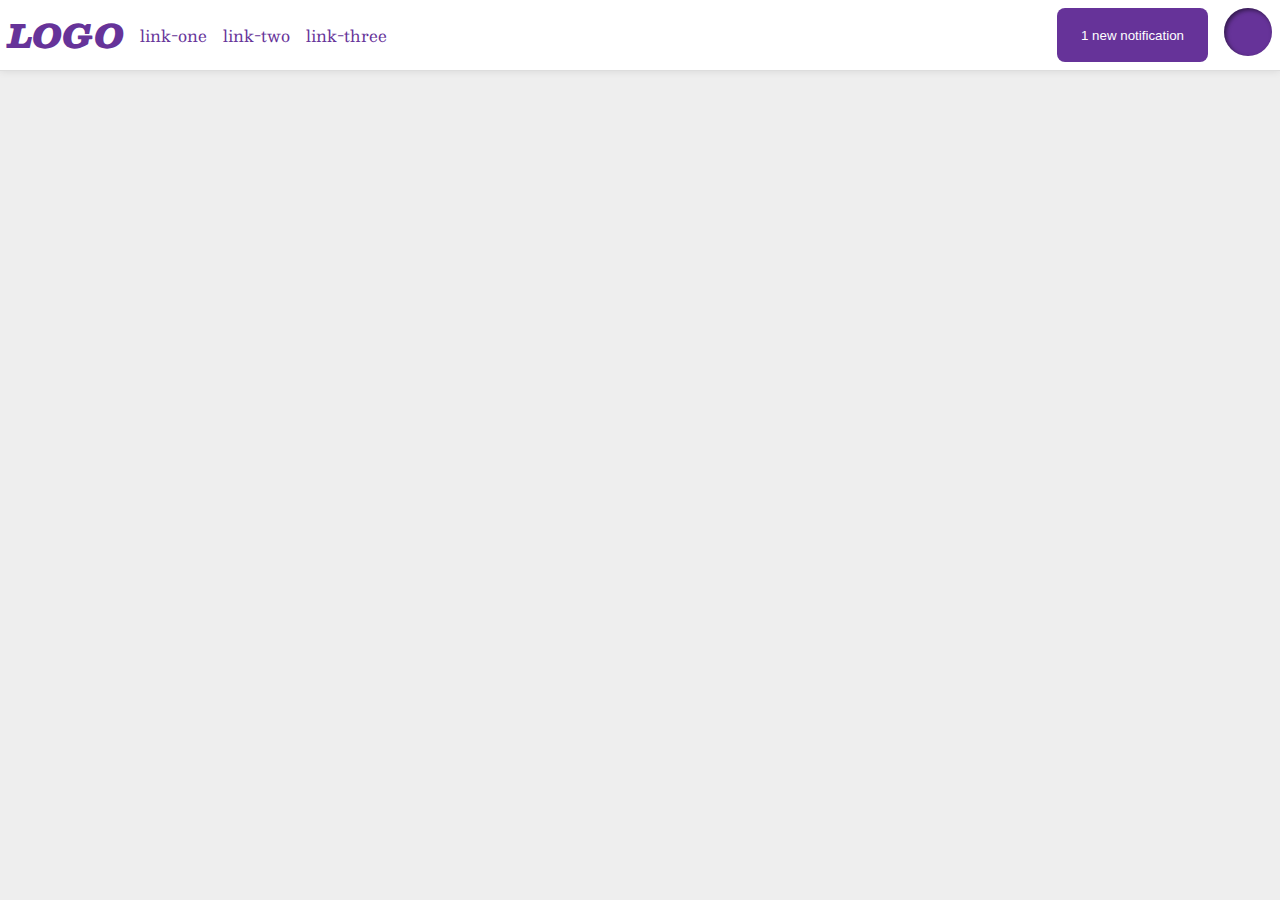
<file: foundations/flex/03-flex-header-2/index.html>
<!DOCTYPE html>
<html lang="en">
  <head>
    <meta charset="UTF-8">
    <meta http-equiv="X-UA-Compatible" content="IE=edge">
    <meta name="viewport" content="width=device-width, initial-scale=1.0">
    <title>Flex Header 2</title>
    <link rel="stylesheet" href="style.css">
  </head>
  <body>
    <div class="header">
      <div class="left_links">
        <div class="logo">
          LOGO
        </div>
        <ul class="links">
          <li><a href="https://google.com">link-one</a></li>
          <li><a href="https://google.com">link-two</a></li>
          <li><a href="https://google.com">link-three</a></li>
        </ul>
      </div>
      <div class="right_links">
        <button class="notifications">
          1 new notification
        </button>
        <div class="profile-image"></div>
      </div>
    </div>
  </body>
</html>
</file>
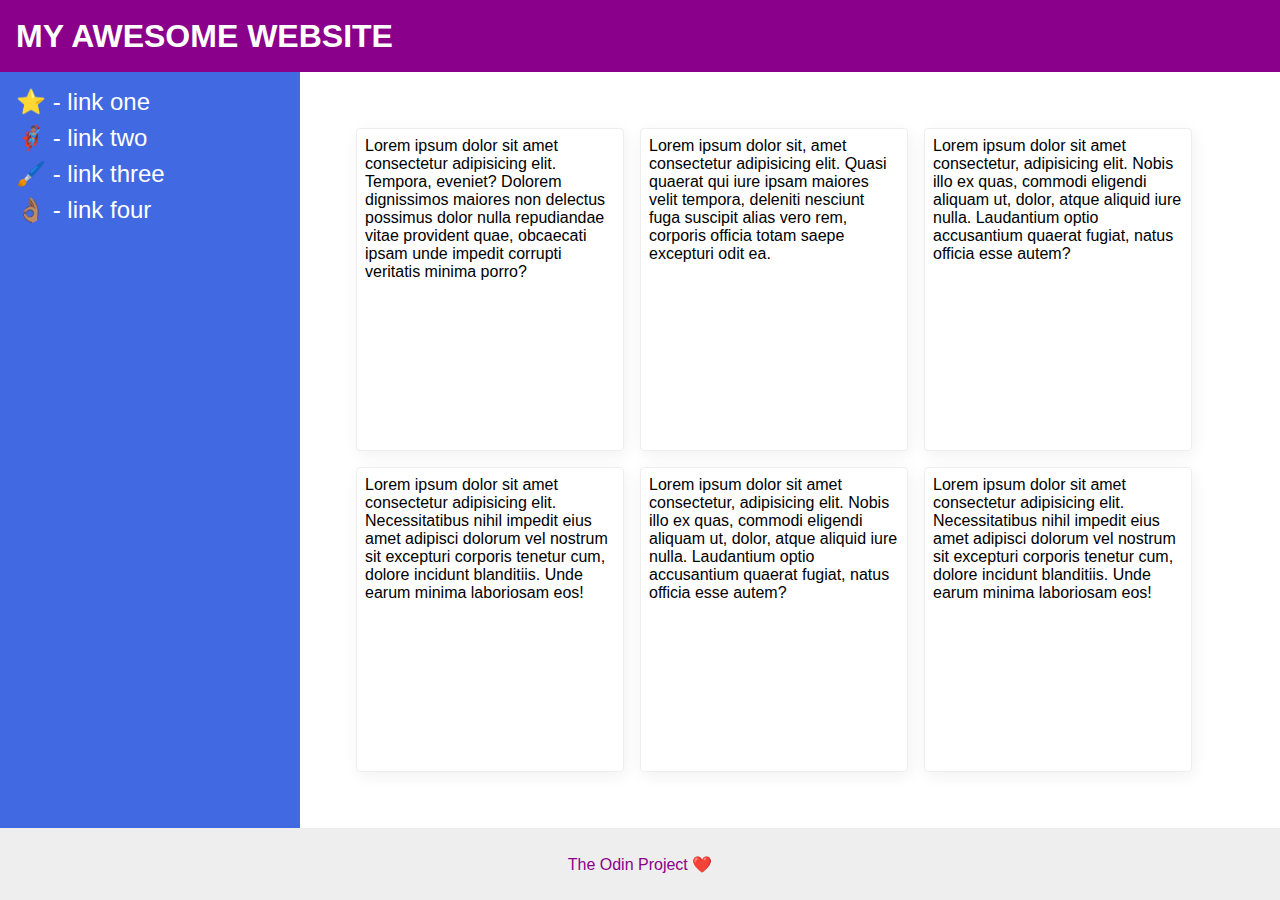
<file: foundations/flex/07-flex-layout-2/index.html>
<!DOCTYPE html>
<html lang="en">
  <head>
    <meta charset="UTF-8">
    <meta http-equiv="X-UA-Compatible" content="IE=edge">
    <meta name="viewport" content="width=device-width, initial-scale=1.0">
    <title>The Holy Grail</title>
    <link rel="stylesheet" href="style.css">
  </head>
  <body>
    <div class="header">
      MY AWESOME WEBSITE
    </div>
    
    <div class="content">
      <div class="sidebar">
        <ul>
          <li><a href="#">⭐ - link one</a></li>
          <li><a href="#">🦸🏽‍♂️ - link two</a></li>
          <li><a href="#">🖌️ - link three</a></li>
          <li><a href="#">👌🏽 - link four</a></li>
        </ul>
      </div>
      <div class="card-section">
        <div class="card">Lorem ipsum dolor sit amet consectetur adipisicing elit. Tempora, eveniet? Dolorem dignissimos maiores non delectus possimus dolor nulla repudiandae vitae provident quae, obcaecati ipsam unde impedit corrupti veritatis minima porro?</div>
        <div class="card">Lorem ipsum dolor sit, amet consectetur adipisicing elit. Quasi quaerat qui iure ipsam maiores velit tempora, deleniti nesciunt fuga suscipit alias vero rem, corporis officia totam saepe excepturi odit ea.</div>
        <div class="card">Lorem ipsum dolor sit amet consectetur, adipisicing elit. Nobis illo ex quas, commodi eligendi aliquam ut, dolor, atque aliquid iure nulla. Laudantium optio accusantium quaerat fugiat, natus officia esse autem?</div>
        <div class="card">Lorem ipsum dolor sit amet consectetur adipisicing elit. Necessitatibus nihil impedit eius amet adipisci dolorum vel nostrum sit excepturi corporis tenetur cum, dolore incidunt blanditiis. Unde earum minima laboriosam eos!</div>
        <div class="card">Lorem ipsum dolor sit amet consectetur, adipisicing elit. Nobis illo ex quas, commodi eligendi aliquam ut, dolor, atque aliquid iure nulla. Laudantium optio accusantium quaerat fugiat, natus officia esse autem?</div>
        <div class="card">Lorem ipsum dolor sit amet consectetur adipisicing elit. Necessitatibus nihil impedit eius amet adipisci dolorum vel nostrum sit excepturi corporis tenetur cum, dolore incidunt blanditiis. Unde earum minima laboriosam eos!</div>
      </div>
    </div>

    <div class="footer">
      The Odin Project ❤️
    </div>
  </body>
</html>
</file>
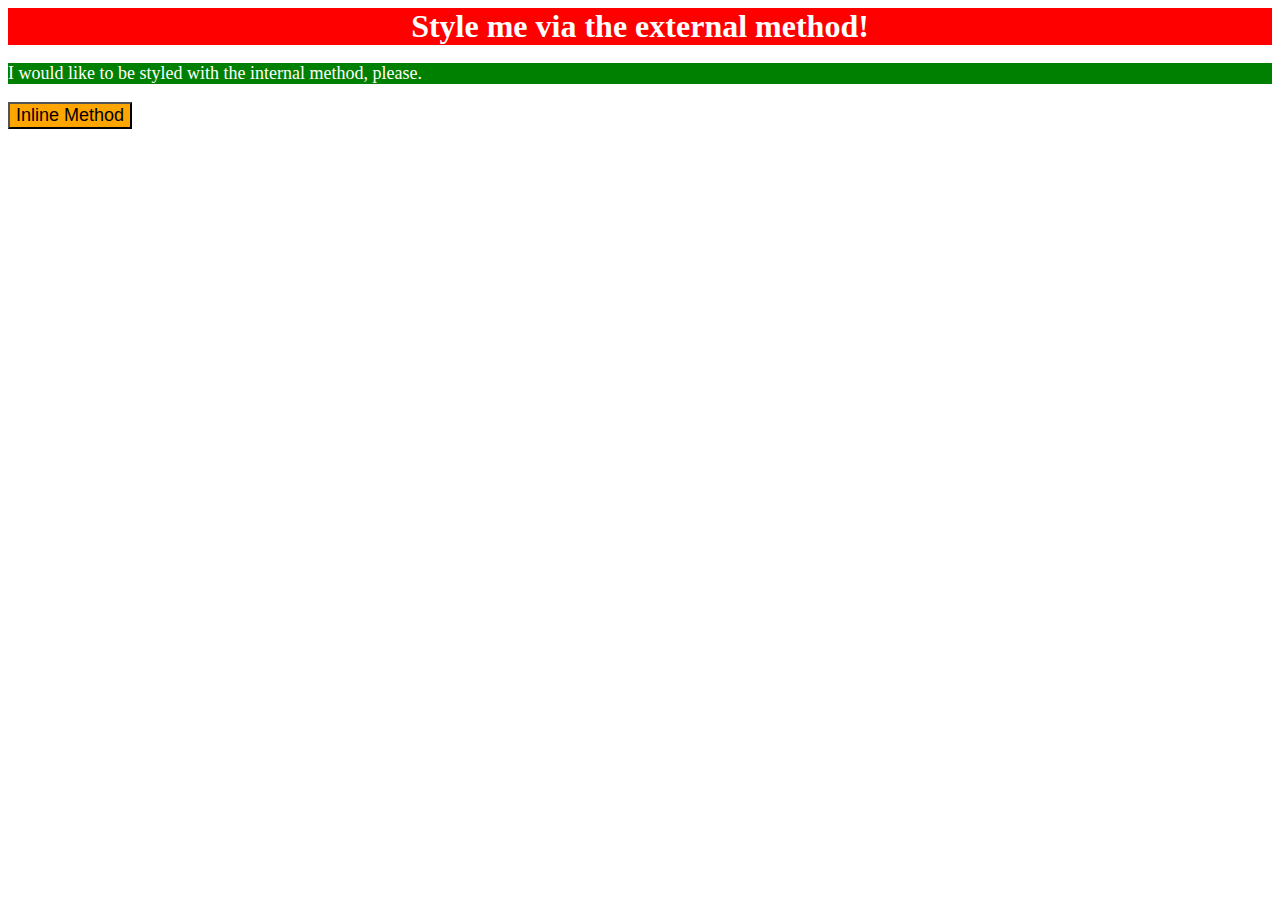
<file: foundations/intro-to-css/01-css-methods/index.html>
<!DOCTYPE html>
<html lang="en">
  <head>
    <meta charset="UTF-8">
    <meta http-equiv="X-UA-Compatible" content="IE=edge">
    <meta name="viewport" content="width=device-width, initial-scale=1.0">
    <link rel="stylesheet" href="styles.css">
    <title>Methods for Adding CSS</title>
    <style>
      p {
        background-color: green;
        color: white;
        font-size: 18px;
      }
    </style>
  </head>
  <body>
    <div>Style me via the external method!</div>
    <p>I would like to be styled with the internal method, please.</p>
    <button style="background-color: orange; font-size: 18px;">Inline Method</button>
  </body>
</html>
</file>
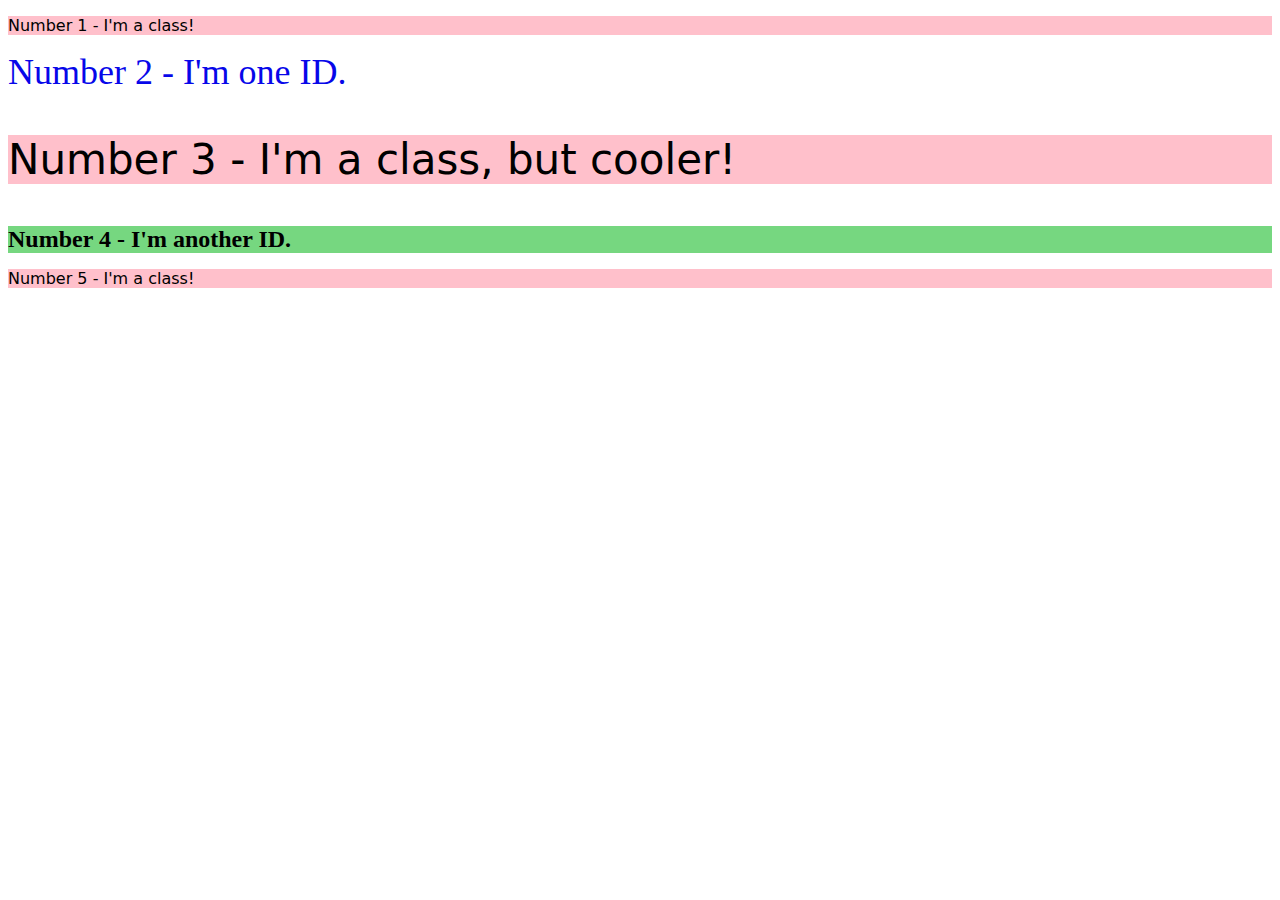
<file: foundations/intro-to-css/02-class-id-selectors/index.html>
<!DOCTYPE html>
<html lang="en">
  <head>
    <meta charset="UTF-8">
    <meta http-equiv="X-UA-Compatible" content="IE=edge">
    <meta name="viewport" content="width=device-width, initial-scale=1.0">
    <title>Class and ID Selectors</title>
    <link rel="stylesheet" href="style.css">
  </head>
  <body>
    <p class="odd-Class">Number 1 - I'm a class!</p>
    <div id="numbertwo">Number 2 - I'm one ID.</div>
    <p class="odd-Class cool-Class">Number 3 - I'm a class, but cooler!</p>
    <div id="numberfour">Number 4 - I'm another ID.</div>
    <p class="odd-Class">Number 5 - I'm a class!</p>
  </body>
</html>
</file>
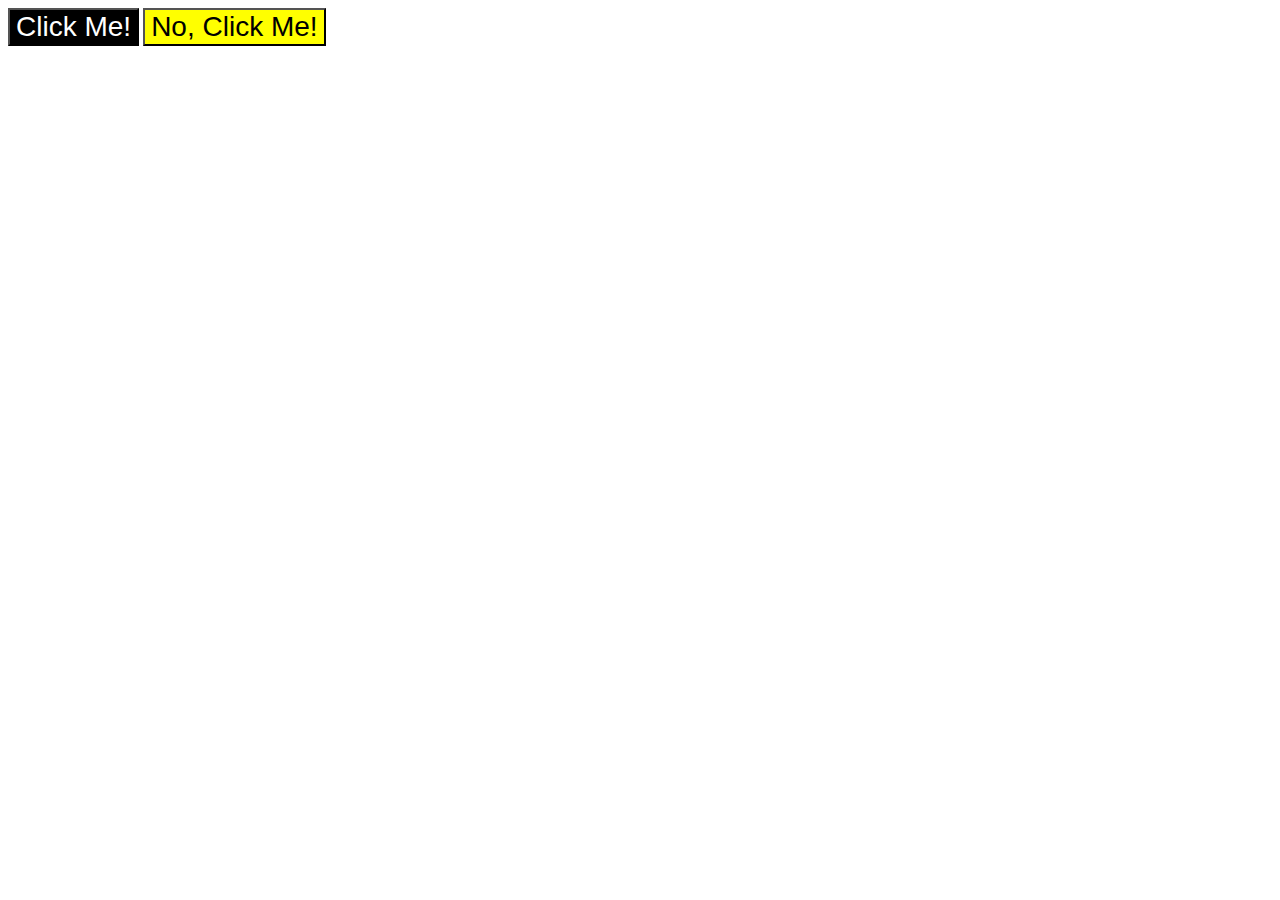
<file: foundations/intro-to-css/03-grouping-selectors/index.html>
<!DOCTYPE html>
<html lang="en">
  <head>
    <meta charset="UTF-8">
    <meta http-equiv="X-UA-Compatible" content="IE=edge">
    <meta name="viewport" content="width=device-width, initial-scale=1.0">
    <title>Grouping Selectors</title>
    <link rel="stylesheet" href="style.css">
  </head>
  <body>
    <button class="firstbutton">Click Me!</button>
    <button class="secondbutton">No, Click Me!</button>
  </body>
</html>
</file>
<file: foundations/flex/03-flex-header-2/style.css>
/* this is some magical font-importing.  
you'll learn about it later. */
@import url('https://fonts.googleapis.com/css2?family=Besley:ital,wght@0,400;1,900&display=swap');

body {
  margin: 0;
  background: #eee;
  font-family: Besley, serif;
}

.header {
  background: white;
  border-bottom: 1px solid #ddd;
  box-shadow: 0 0 8px rgba(0,0,0,.1);
  padding: 8px;
  display: flex;
  justify-content: space-between;
}

.profile-image {
  background: rebeccapurple;
  box-shadow: inset 2px 2px 4px rgba(0,0,0,.5);
  border-radius: 50%;
  width: 48px;
  height: 48px;
}

.logo {
  color: rebeccapurple;
  font-size: 32px;
  font-weight: 900;
  font-style: italic;
}

button {
  border: none;
  border-radius: 8px;
  background: rebeccapurple;
  color: white;
  padding: 8px 24px;
}

a {
  /* this removes the line under our links */
  text-decoration: none;
  color: rebeccapurple;
}

ul {
  list-style-type: none;
  display: flex;
  margin: 0;
  padding: 0;
  gap: 16px;
  align-items: center;

}

.left_links,.right_links{
  display: flex;
  gap:16px
}
</file>
<file: foundations/flex/07-flex-layout-2/style.css>
body {
  font-family: -apple-system, BlinkMacSystemFont, 'Segoe UI', Roboto, Oxygen, Ubuntu, Cantarell, 'Open Sans', 'Helvetica Neue', sans-serif;
  margin: 0;
  min-height: 100vh;
  display: flex;
  flex-direction: column;
  justify-content: space-between;
}

.header {
  height: 72px;
  background: darkmagenta;
  color: white;
  font-size: 32px;
  font-weight: 900;
  display: flex;
  align-items: center;
  padding-left: 16px;
}

.footer {
  height: 72px;
  background: #eee;
  color: darkmagenta;
  display: flex;
  justify-content: center;
  align-items: center;
}

.sidebar {
  width: 300px;
  background: royalblue;
  box-sizing: border-box;
  flex-shrink: 0;
  padding: 16px;
}

.card {
  border: 1px solid #eee;
  box-shadow: 2px 4px 16px rgba(0,0,0,.06);
  border-radius: 4px;
  margin: 8px;
  padding: 8px;
  width: 250px;
}

.content{
  display: flex;
  flex-grow: 1;
}

ul{
  list-style: none;
  margin: 0;
  padding: 0;
}

a{
  text-decoration: none;
  font-size: 24px;
  color: white;
}

.card-section{
  padding: 48px;
  display: flex;
  flex-wrap: wrap;
  flex-basis: auto;
}

li{
  margin-bottom: 8px;
}
</file>
<file: foundations/intro-to-css/01-css-methods/styles.css>
div {
    background-color: red;
    color: white;
    font-size: 32px;
    text-align: center;
    font-weight: bold;
}
</file>
<file: foundations/intro-to-css/02-class-id-selectors/style.css>
.odd-Class{
    background-color: rgb(255,192, 203);
    font-family: "Verdana", "DejaVu Sans", sans-serif;

}
.cool-Class{
    font-size: 42px;
}

#numbertwo{
    color: hsl(240, 94%, 47%);
    font-size: 36px;
}

#numberfour{
    background-color: #76d780;
    font-size: 24px;
    font-weight: bold;
}
</file>
<file: foundations/intro-to-css/03-grouping-selectors/style.css>
.firstbutton,
.secondbutton{
    font-size: 28px;
    font-family: Helvetica, "Times New Roman",sans-serif;
}

.firstbutton{
    background-color: black;
    color: white;
}

.secondbutton{
    background-color: yellow;
}
</file>
